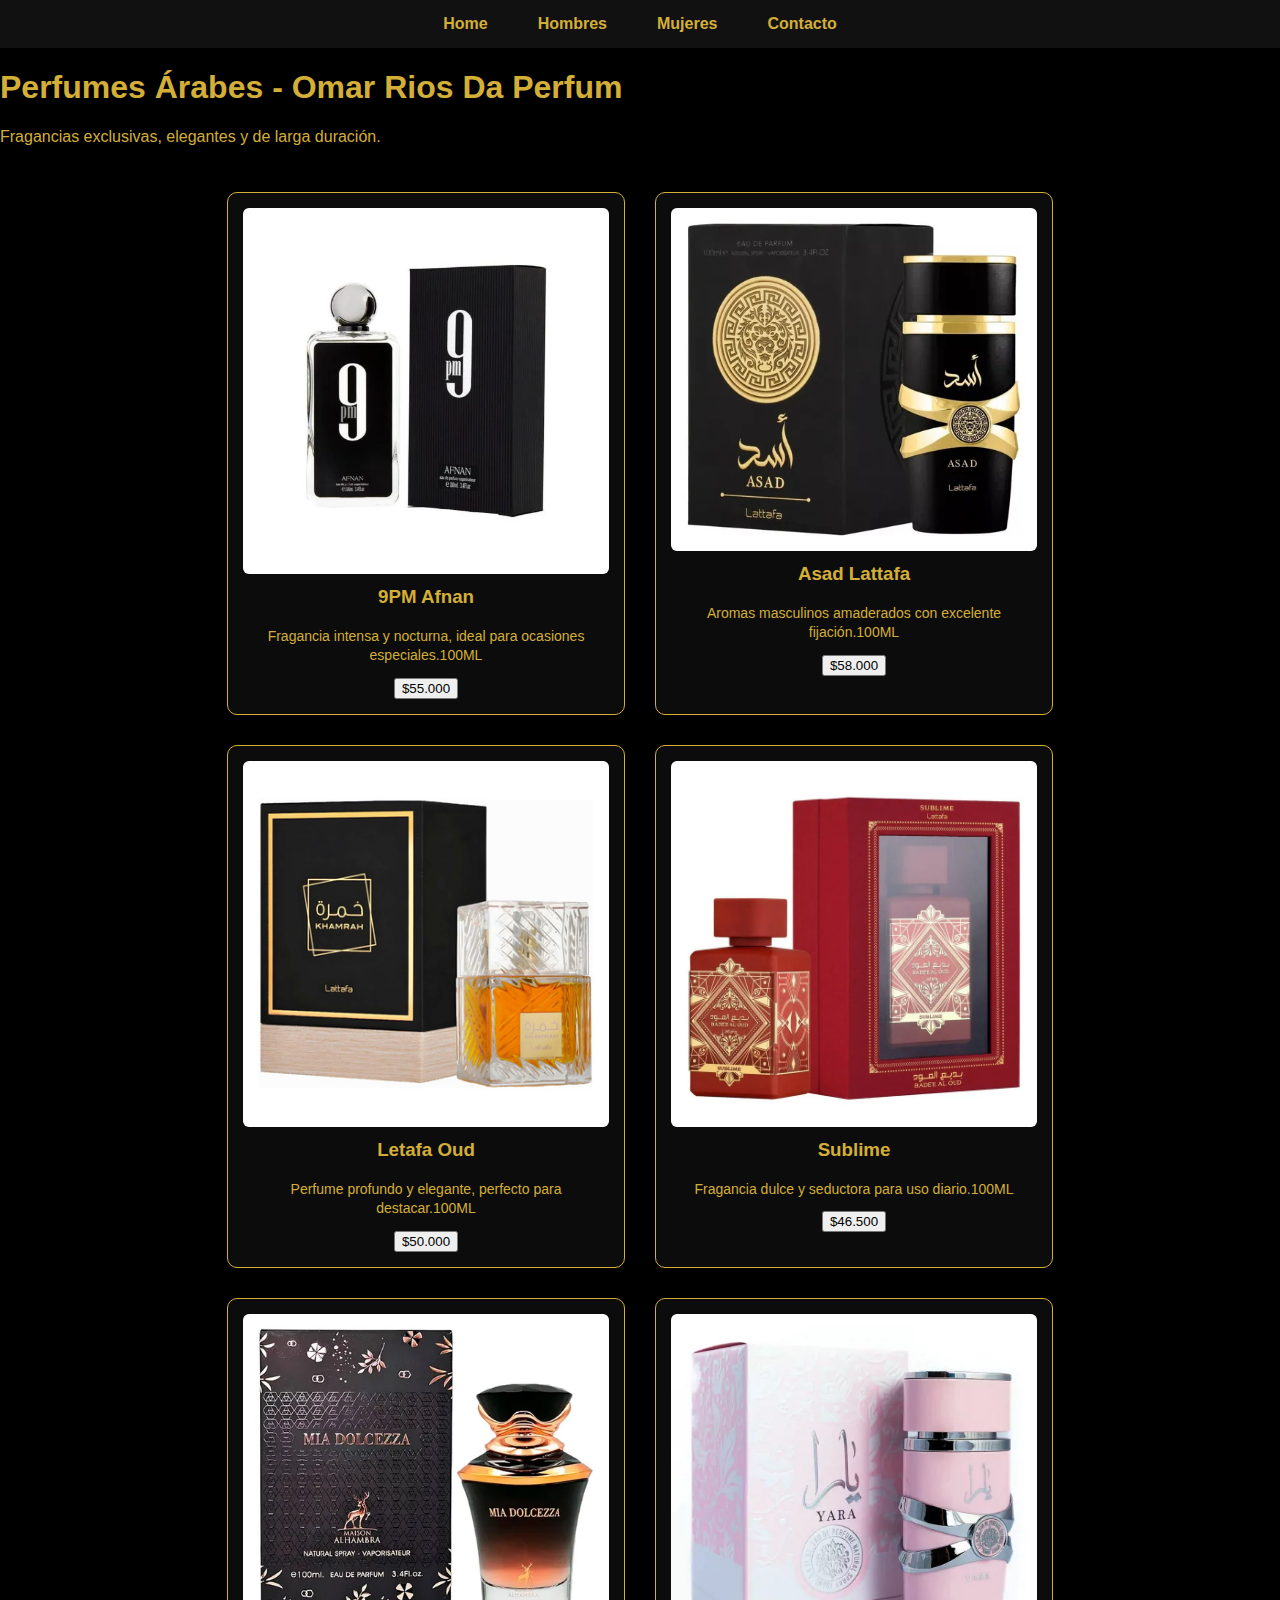
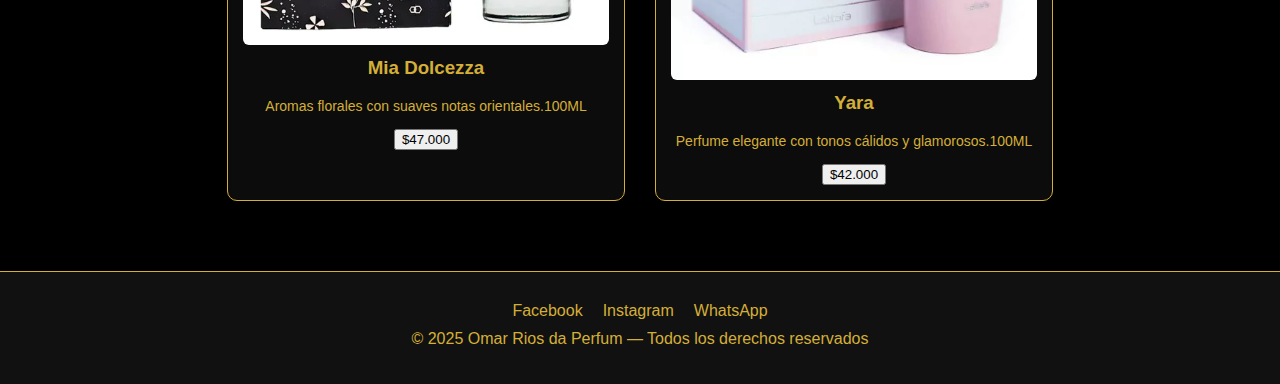
<file: index.html>
<!DOCTYPE html>
<html lang="es">
<head>
<meta charset="UTF-8">
<title>Perfumes Árabes</title>
<link rel="stylesheet" href="style.css">
</head>
<body>

<nav>
    <ul>
        <li><a href="index.html">Home</a></li>
        <li><a href="hombres.html">Hombres</a></li>
        <li><a href="mujeres.html">Mujeres</a></li>
        <li><a href="contacto.html">Contacto</a></li>
    </ul>
</nav>

<h1>Perfumes Árabes - Omar Rios Da Perfum</h1>
<p>Fragancias exclusivas, elegantes y de larga duración.</p>

<section class="galeria-index">
    
    <div class="item">
        <img src="./assets/9PM.webp" alt="Perfume 9PM">
        <h3>9PM Afnan</h3>
        <p>Fragancia intensa y nocturna, ideal para ocasiones especiales.100ML</p>
        <button class="precio-btn">$55.000</button>
    </div>

    <div class="item">
        <img src="./assets/ASAD.webp" alt="Asad Lattafa">
        <h3>Asad Lattafa</h3>
        <p>Aromas masculinos amaderados con excelente fijación.100ML</p>
        <button class="precio-btn">$58.000</button>
    </div>

    <div class="item">
        <img src="./assets/LETAFA.jpg" alt="Perfume Letafa">
        <h3>Letafa Oud</h3>
        <p>Perfume profundo y elegante, perfecto para destacar.100ML</p>
        <button class="precio-btn">$50.000</button>
    </div>

    <div class="item">
        <img src="./assets/Bordo-mujer.webp" alt="Perfume Mujer 1">
        <h3>Sublime</h3>
        <p>Fragancia dulce y seductora para uso diario.100ML</p>
        <button class="precio-btn">$46.500</button>
    </div>

    <div class="item">
        <img src="./assets/miadolce.webp" alt="Perfume Mujer 2">
        <h3>Mia Dolcezza</h3>
        <p>Aromas florales con suaves notas orientales.100ML</p>
        <button class="precio-btn">$47.000</button>
    </div>

    <div class="item">
        <img src="./assets/yara-rosa.webp" alt="Perfume Mujer 3">
        <h3>Yara</h3>
        <p>Perfume elegante con tonos cálidos y glamorosos.100ML</p>
        <button class="precio-btn">$42.000</button>
    </div>

</section>
 <footer>
<ul class="footer-links" style="display: flex; gap: 20px; justify-content: center; list-style: none; padding: 0; margin: 10px 0;">
<li><a href="#">Facebook</a></li>
<li><a href="#">Instagram</a></li>
<li><a href="#">WhatsApp</a></li>
</ul>
<p style="text-align: center; margin-top: 10px;">© 2025 Omar Rios da Perfum — Todos los derechos reservados</p>
</footer>
</body>
</html>
</file>
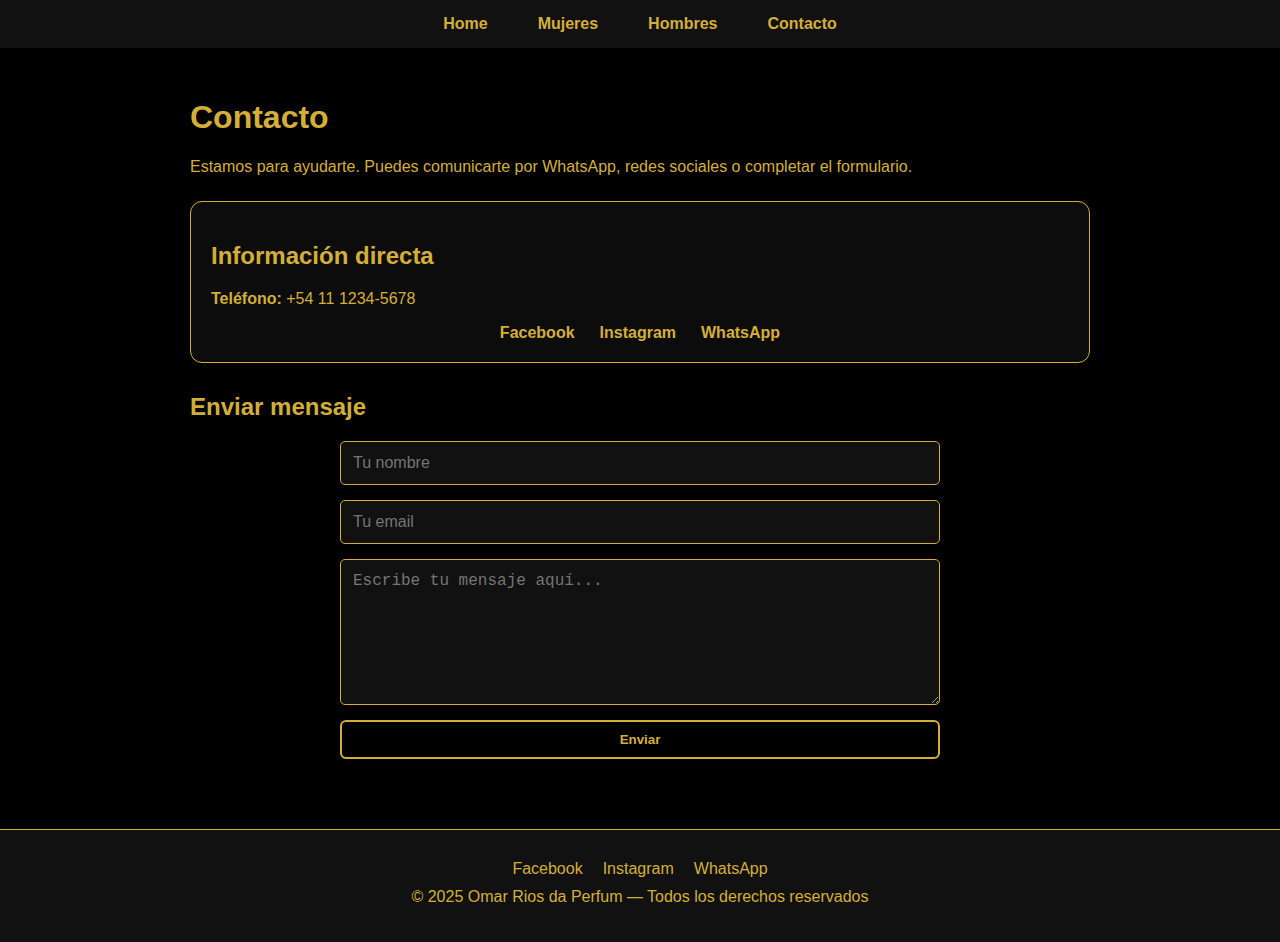
<file: contacto.html>
<!DOCTYPE html>
<html lang="es">
<head>
<meta charset="UTF-8">
<meta name="viewport" content="width=device-width, initial-scale=1.0">
<title>Contacto</title>
<link rel="stylesheet" href="style.css">
</head>
<body>

<nav>
    <ul>
        <li><a href="index.html">Home</a></li>
        <li><a href="mujeres.html">Mujeres</a></li>
        <li><a href="hombres.html">Hombres</a></li>
        <li><a href="contacto.html">Contacto</a></li>
    </ul>
</nav>

<section class="contacto-contenedor">
    <h1>Contacto</h1>
    <p class="contacto-descripcion">
        Estamos para ayudarte. Puedes comunicarte por WhatsApp, redes sociales o completar el formulario.
    </p>

    <div class="info-contacto">
        <h2>Información directa</h2>
        <p><strong>Teléfono:</strong> +54 11 1234-5678</p>

        <div class="redes-contacto">
            <a href="https://facebook.com" target="_blank">Facebook</a>
            <a href="https://instagram.com" target="_blank">Instagram</a>
            <a href="https://wa.me/541112345678" target="_blank">WhatsApp</a>
        </div>
    </div>

    <div class="formulario">
        <h2>Enviar mensaje</h2>
        <form>
            <input type="text" placeholder="Tu nombre" required>
            <input type="email" placeholder="Tu email" required>
            <textarea placeholder="Escribe tu mensaje aquí..." required></textarea>
            <button class="btn-precio" type="submit">Enviar</button>
        </form>
    </div>
</section>

<footer>
    <ul class="footer-links" style="display: flex; gap: 20px; justify-content: center; list-style: none; padding: 0; margin: 10px 0;">
        <li><a href="#">Facebook</a></li>
        <li><a href="#">Instagram</a></li>
        <li><a href="#">WhatsApp</a></li>
    </ul>
    <p style="text-align: center; margin-top: 10px;">© 2025 Omar Rios da Perfum — Todos los derechos reservados</p>
</footer>

</body>
</html>
</file>
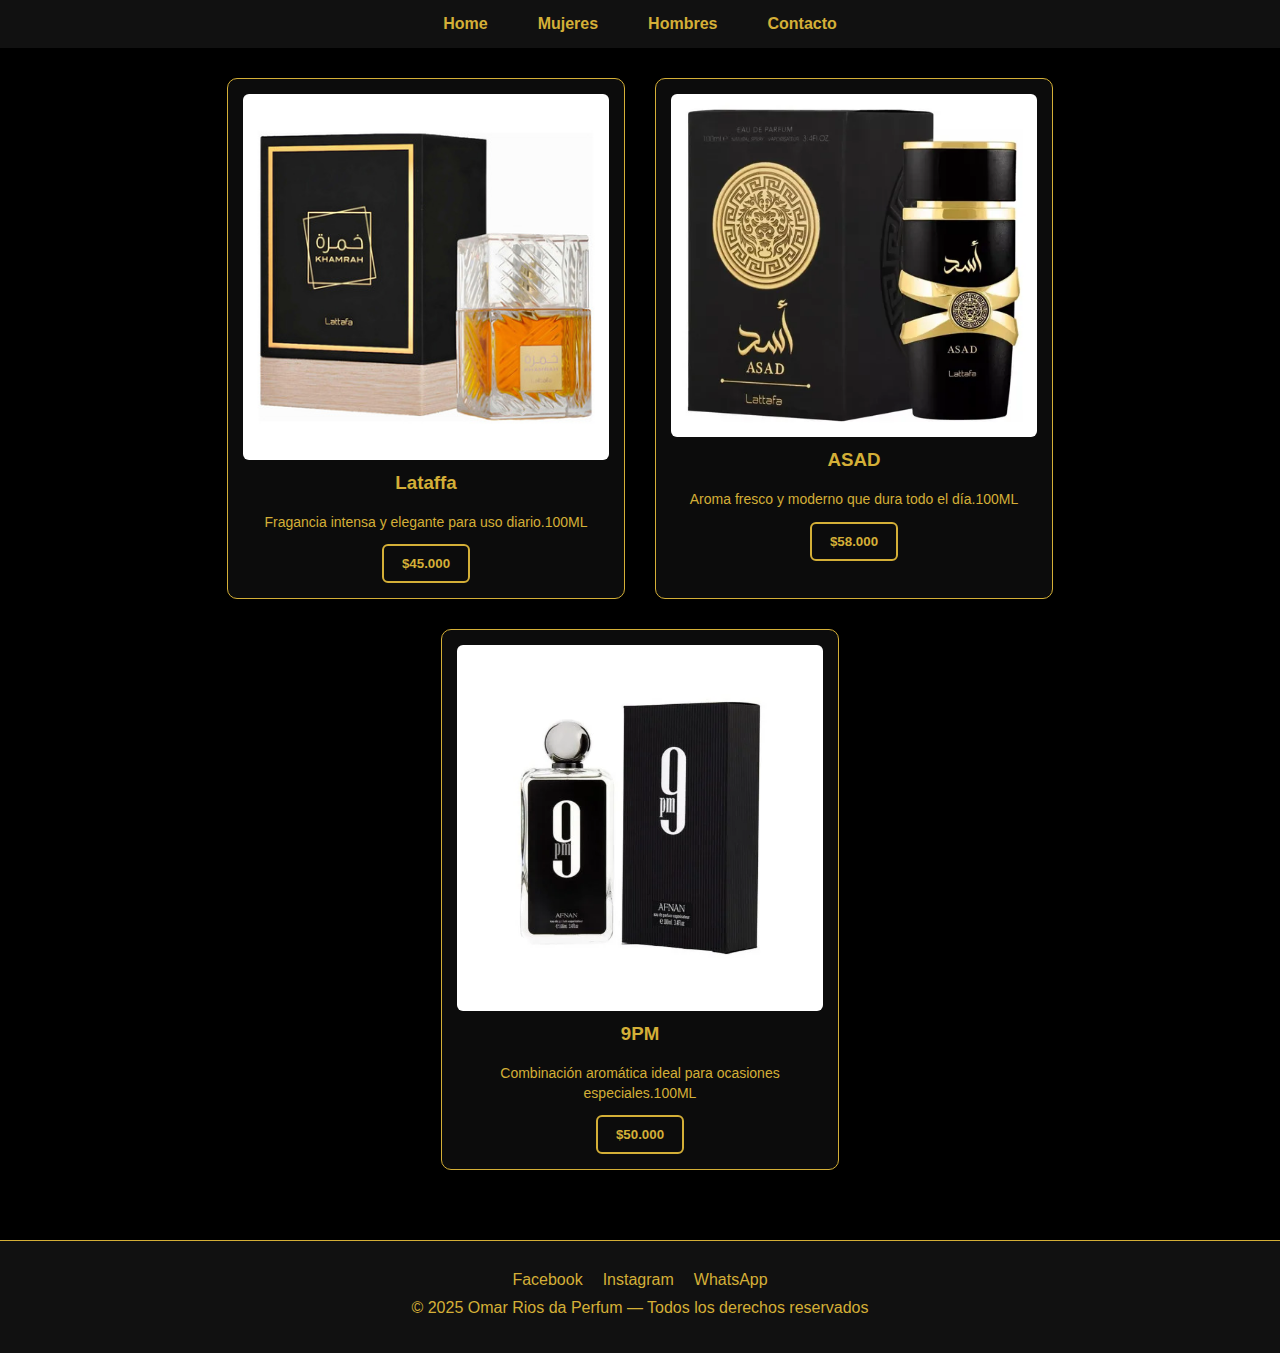
<file: hombres.html>
<!DOCTYPE html>
<html lang="es">
<head>
    <meta charset="UTF-8">
    <meta name="viewport" content="width=device-width, initial-scale=1.0">
    <title>Perfumes de Hombres</title>
    <link rel="stylesheet" href="style.css">
</head>
<body>
    <nav>
        <ul>
            <li><a href="index.html">Home</a></li>
            <li><a href="mujeres.html">Mujeres</a></li>
            <li><a href="hombres.html">Hombres</a></li>
            <li><a href="contacto.html">Contacto</a></li>
        </ul>
    </nav>

    <section class="galeria-hombres">
        <div class="item">
            <img src="./assets/LETAFA.jpg" alt="Perfume Hombre 1">
            <h3>Lataffa</h3>
            <p>Fragancia intensa y elegante para uso diario.100ML</p>
            <button class="btn-precio">$45.000</button>
        </div>

        <div class="item">
            <img src="./assets/ASAD.webp" alt="Perfume Hombre 2">
            <h3>ASAD</h3>
            <p>Aroma fresco y moderno que dura todo el día.100ML</p>
            <button class="btn-precio">$58.000</button>
        </div>

        <div class="item">
            <img src="./assets/9PM.webp" alt="Perfume Hombre 3">
            <h3>9PM</h3>
            <p>Combinación aromática ideal para ocasiones especiales.100ML</p>
            <button class="btn-precio">$50.000</button>
        </div>
    </section>
<footer>
<ul class="footer-links" style="display: flex; gap: 20px; justify-content: center; list-style: none; padding: 0; margin: 10px 0;">
<li><a href="#">Facebook</a></li>
<li><a href="#">Instagram</a></li>
<li><a href="#">WhatsApp</a></li>
</ul>
<p style="text-align: center; margin-top: 10px;">© 2025 Omar Rios da Perfum — Todos los derechos reservados</p>
</footer>
  
</body>
</html>
</file>
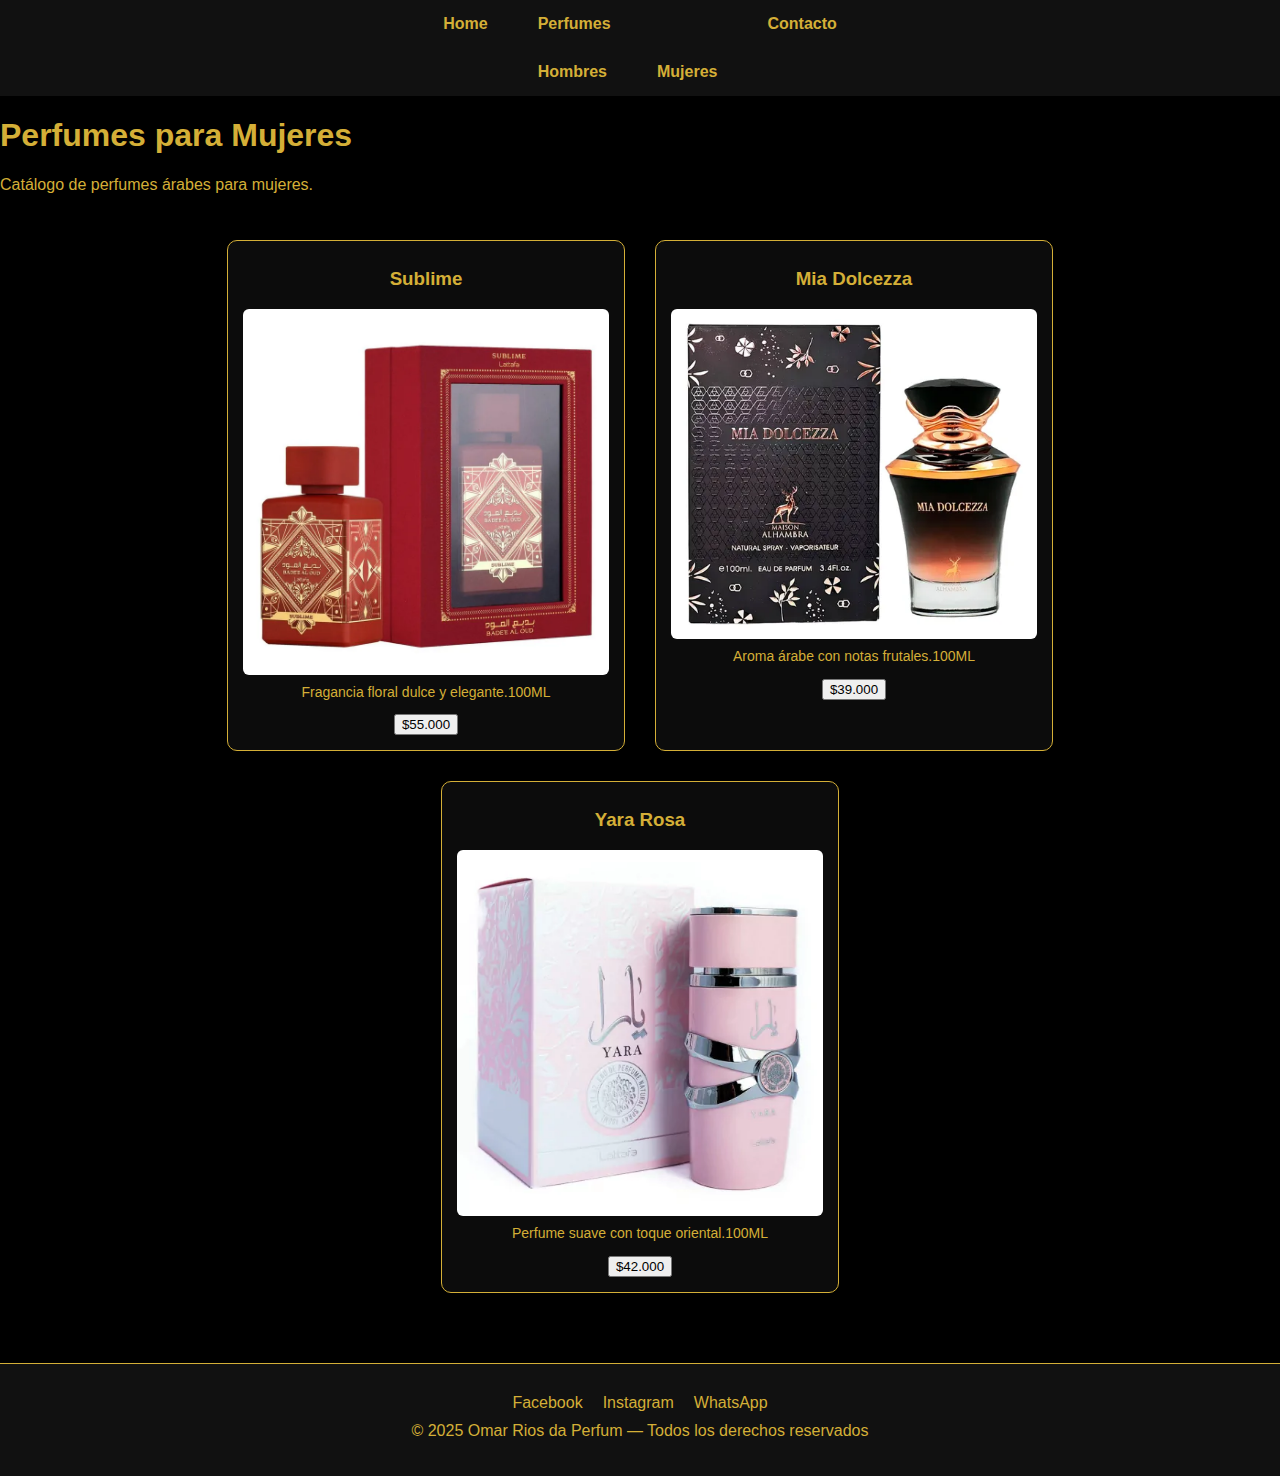
<file: mujeres.html>
<!DOCTYPE html>
<html lang="es">
<head>
    <meta charset="UTF-8">
    <title>Perfumes para Mujeres</title>
    <link rel="stylesheet" href="style.css">
</head>
<body>

<nav>
    <ul>
        <li><a href="index.html">Home</a></li>
        <li>
            <a href="#">Perfumes</a>
            <ul>
                <li><a href="hombres.html">Hombres</a></li>
                <li><a href="mujeres.html">Mujeres</a></li>
            </ul>
        </li>
        <li><a href="contacto.html">Contacto</a></li>
    </ul>
</nav>

<h1>Perfumes para Mujeres</h1>
<p>Catálogo de perfumes árabes para mujeres.</p>

<section class="galeria-mujeres">

    <div class="item">
        <h3>Sublime</h3>
        <img src="./assets/Bordo-mujer.webp" alt="Perfume Mujer 1">
        <p>Fragancia floral dulce y elegante.100ML</p>
        <button class="precio">$55.000</button>
    </div>

    <div class="item">
        <h3>Mia Dolcezza</h3>
        <img src="./assets/miadolce.webp" alt="Perfume Mujer 2">
        <p>Aroma árabe con notas frutales.100ML</p>
        <button class="precio">$39.000</button>
    </div>

    <div class="item">
        <h3>Yara Rosa</h3>
        <img src="./assets/yara-rosa.webp" alt="Perfume Mujer 3">
        <p>Perfume suave con toque oriental.100ML</p>
        <button class="precio">$42.000</button>
    </div>

</section>

<footer>
<ul class="footer-links" style="display: flex; gap: 20px; justify-content: center; list-style: none; padding: 0; margin: 10px 0;">
<li><a href="#">Facebook</a></li>
<li><a href="#">Instagram</a></li>
<li><a href="#">WhatsApp</a></li>
</ul>
<p style="text-align: center; margin-top: 10px;">© 2025 Omar Rios da Perfum — Todos los derechos reservados</p>
</footer>
  
</body>
</html>
</file>
<file: style.css>
/* =========================
   ESTILOS GENERALES
========================= */
body {
    font-family: Arial, sans-serif;
    margin: 0;
    padding: 0;
    background-color: #000;
    color: #D4AF37;
}

img {
    max-width: 100%;
    display: block;
    border-radius: 6px;
}

/* =========================
   NAVEGACIÓN
========================= */
nav ul {
    list-style: none;
    display: flex;
    margin: 0;
    padding: 0;
    background: #111;
    justify-content: center;
    flex-wrap: wrap;
}

nav ul li a {
    display: block;
    padding: 15px 25px;
    color: #D4AF37;
    text-decoration: none;
    font-weight: bold;
    transition: 0.3s;
}

nav ul li a:hover {
    background: #D4AF37;
    color: #000;
}

/* =========================
   GALERÍAS (HOME/HOMBRES/MUJERES)
========================= */
section[class^="galeria"] {
    display: flex;
    flex-wrap: wrap;
    justify-content: center;
    gap: 30px;
    padding: 30px;
}

.item {
    background: #0c0c0c;
    border: 1px solid #D4AF37;
    padding: 15px;
    border-radius: 10px;
    width: 30%; /* 3 por fila */
    min-width: 260px;
    text-align: center;
    transition: 0.3s;
}

.item:hover {
    transform: scale(1.03);
}

.item h3 {
    margin-top: 12px;
}

.item p {
    margin: 8px 0 12px 0;
    font-size: 14px;
    line-height: 1.4;
}

/* =========================
   BOTONES
========================= */
.btn-precio {
    background: transparent;
    color: #D4AF37;
    border: 2px solid #D4AF37;
    padding: 10px 18px;
    cursor: pointer;
    border-radius: 6px;
    font-weight: bold;
    transition: 0.3s;
}

.btn-precio:hover {
    background: #D4AF37;
    color: #000;
    box-shadow: 0 0 10px #D4AF37;
}

/* =========================
   CONTACTO
========================= */
.contacto-contenedor {
    max-width: 900px;
    margin: auto;
    padding: 30px;
}

.contacto-descripcion {
    margin-bottom: 25px;
}

.info-contacto {
    background: #0c0c0c;
    border: 1px solid #D4AF37;
    border-radius: 12px;
    padding: 20px;
    margin-bottom: 30px;
}

/* Redes */
.redes-contacto {
    display: flex;
    justify-content: center;
    gap: 25px;
    margin-top: 15px;
}

.redes-contacto a {
    color: #D4AF37;
    font-weight: bold;
    transition: 0.3s;
    text-decoration: none;
}

.redes-contacto a:hover {
    color: #fff;
}

/* Formulario */
.formulario form {
    display: flex;
    flex-direction: column;
    gap: 15px;
    margin: auto;
    max-width: 600px;
}

input, textarea {
    background: #111;
    border: 1px solid #D4AF37;
    border-radius: 5px;
    padding: 12px;
    color: #D4AF37;
    font-size: 16px;
}

textarea {
    height: 120px;
}

input:focus, textarea:focus {
    outline: none;
    box-shadow: 0 0 10px #D4AF37;
}

/* =========================
   FOOTER
========================= */
footer {
    margin-top: 40px;
    padding: 20px;
    background: #111;
    border-top: 1px solid #D4AF37;
    text-align: center;
}

footer .footer-links {
    display: flex;
    justify-content: center;
    gap: 25px;
    padding: 0;
    list-style: none;
}

footer a {
    color: #D4AF37;
    text-decoration: none;
    transition: 0.3s;
}

footer a:hover {
    color: #fff;
}

/* =========================
   RESPONSIVE
========================= */
@media (max-width: 900px) {
    .item {
        width: 45%; /* 2 por fila */
    }
}

@media (max-width: 600px) {
    .item {
        width: 90%; /* 1 por fila */
    }

    nav ul {
        flex-direction: column;
    }
}

@media (max-width: 480px) {
    input, textarea {
        font-size: 14px;
    }

    .btn-precio {
        padding: 8px 14px;
    }
}
</file>
